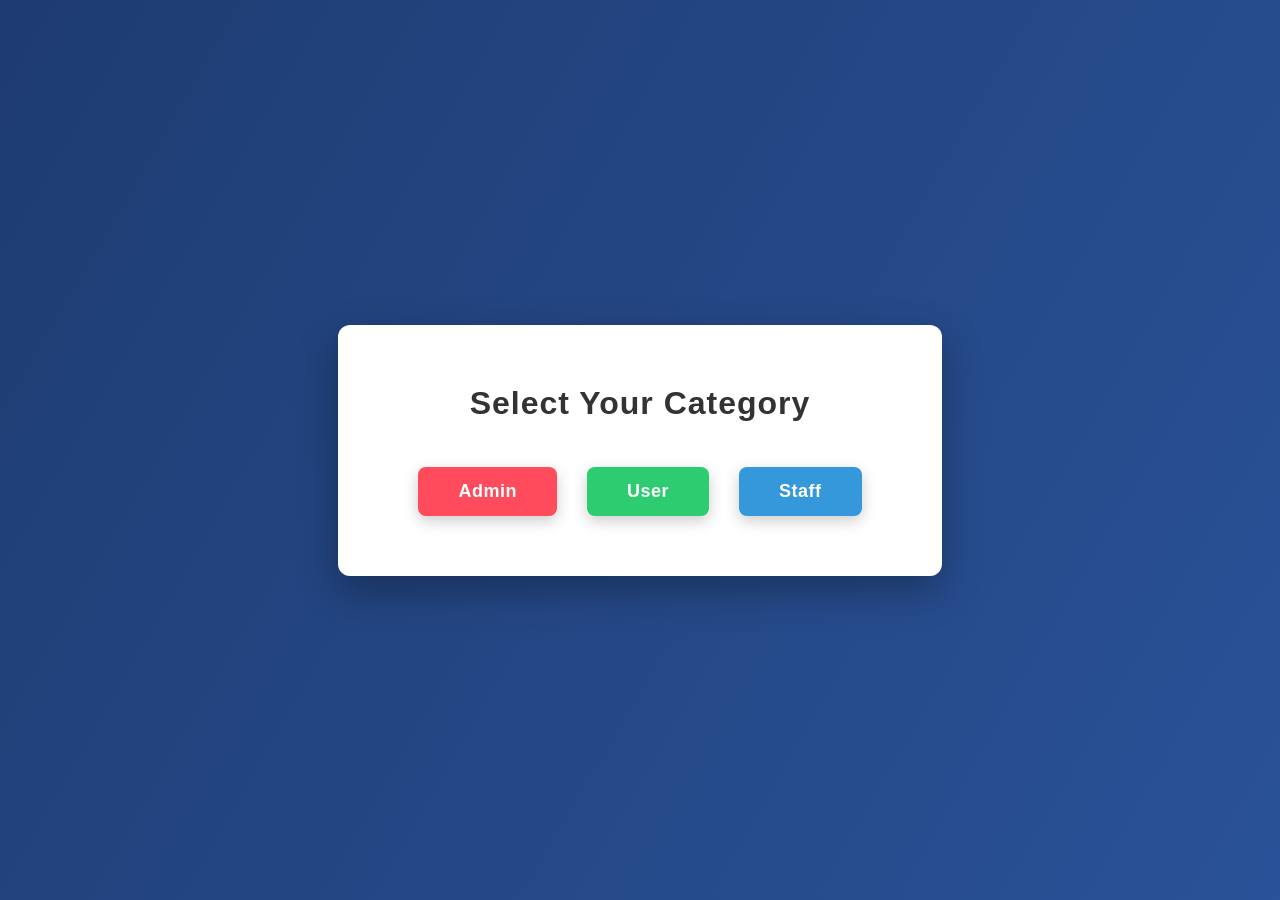
<file: index.html>
<!DOCTYPE html>
<html lang="en">
<head>
    <meta charset="UTF-8">
    <title>Select Category</title>
    <link rel="stylesheet" href="style.css">
</head>

<body>

<div class="container">

    <h1>Select Your Category</h1>

    <div class="buttons">

        <a href="admin login.html">
            <button class="btn admin">Admin</button>
        </a>
        
        <a href="customer login.html">
            <button class="btn user">User</button>
        </a>
        
        <a href="staff login.html">
            <button class="btn staff">Staff</button>
        </a>
        
    </div>

</div>
<script src="script.js"></script>
</body>

</html>
</file>
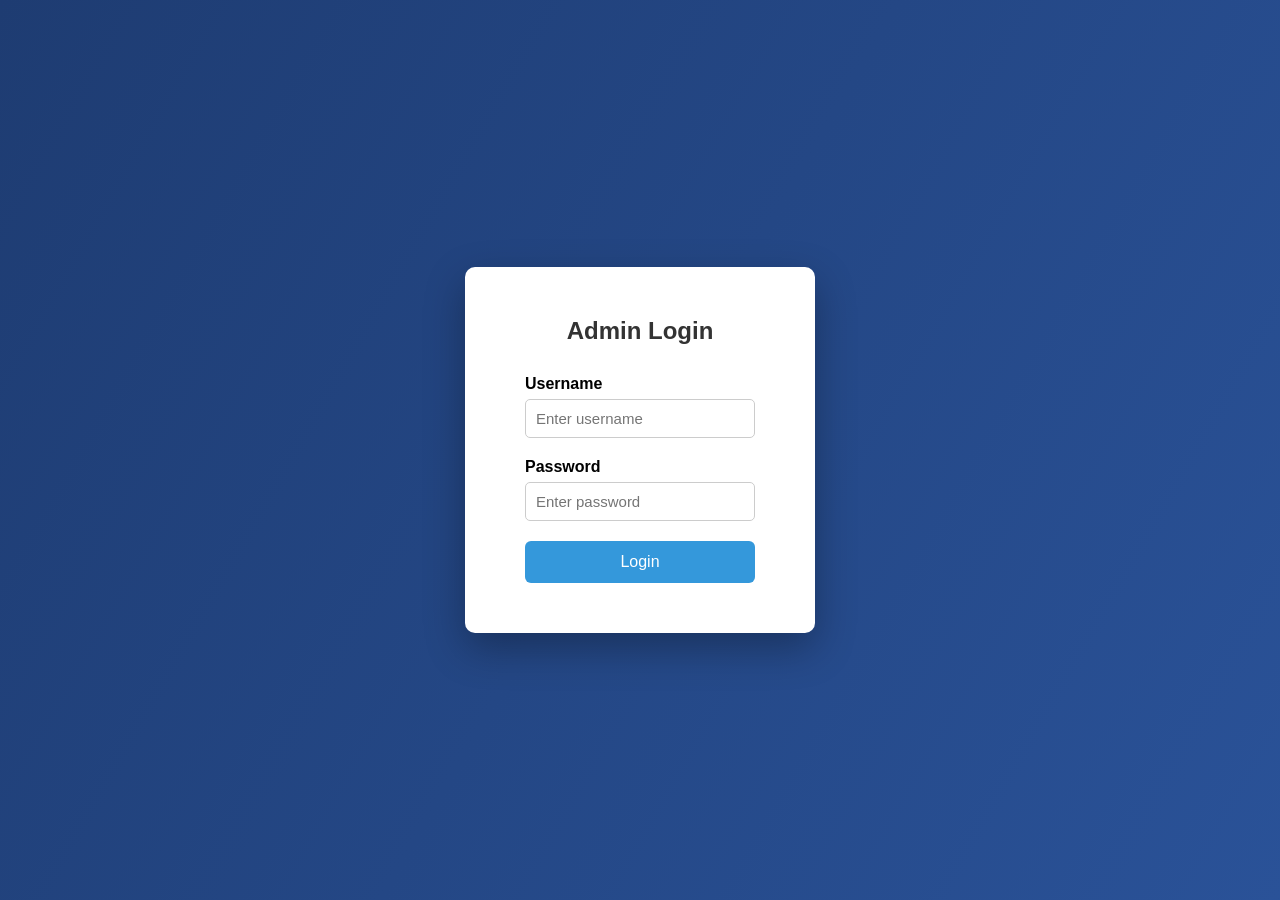
<file: admin login.html>
<!DOCTYPE html>
<html lang="en">

<head>
    <meta charset="UTF-8">
    <title>Admin Login</title>
    <link rel="stylesheet" href="admin-style.css">
</head>

<body>

<div class="login-container">

    <h2>Admin Login</h2>

    <form onsubmit="return checkAdminLogin()">

        <div class="input-box">
            <label>Username</label>
            <input type="text" id="username" placeholder="Enter username" required>
        </div>

        <div class="input-box">
            <label>Password</label>
            <input type="password" id="password" placeholder="Enter password" required>
        </div>

        <button type="submit" class="login-btn">Login</button>

    </form>

</div>
<script src="script.js"></script>
</body>

</html>
</file>
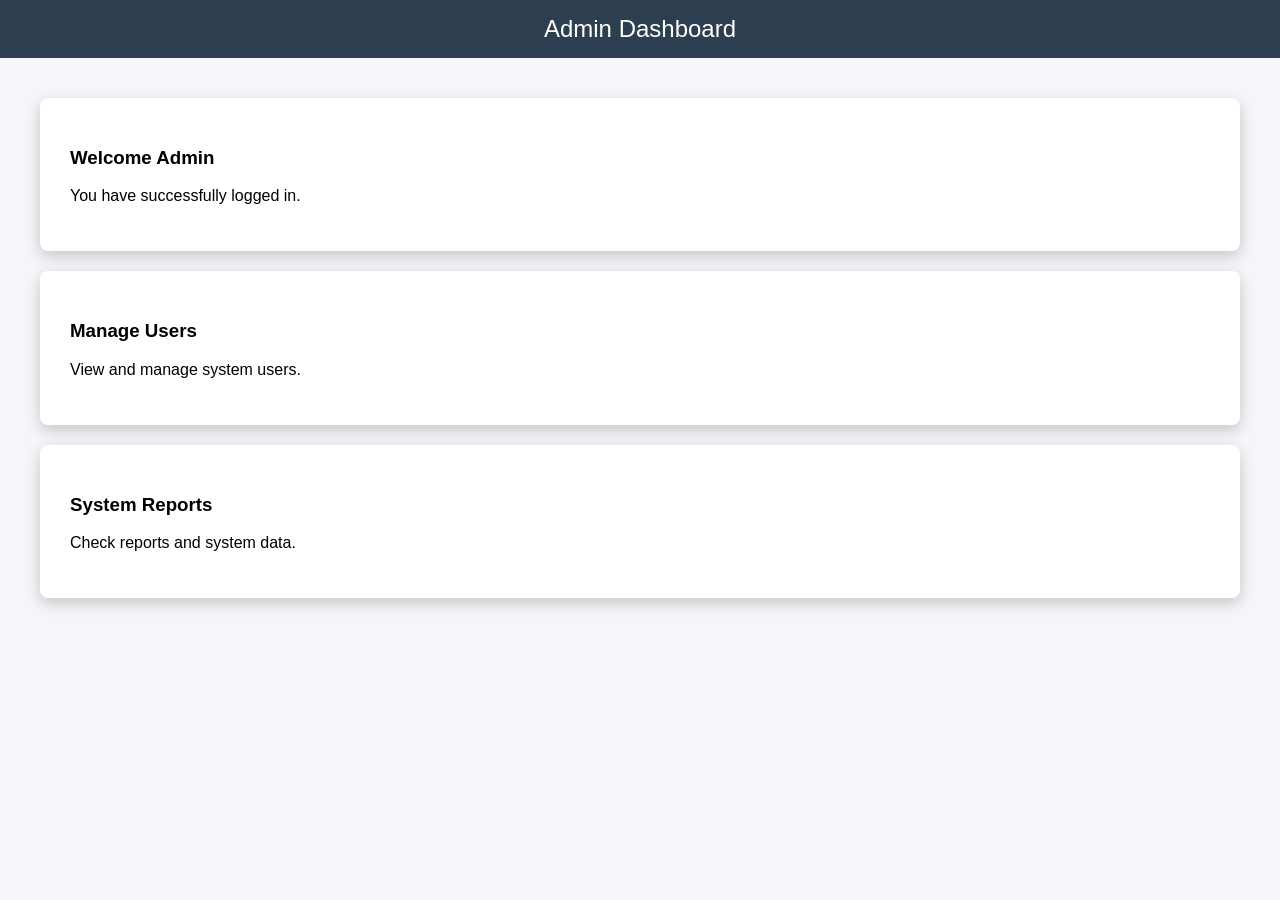
<file: admin.html>
<!DOCTYPE html>
<html lang="en">

<head>
<meta charset="UTF-8">
<title>Admin Dashboard</title>

<style>

body{
font-family:Arial;
margin:0;
background:#f4f6f9;
}

header{
background:#2c3e50;
color:white;
padding:15px;
text-align:center;
font-size:24px;
}

.container{
padding:40px;
}

.card{
background:white;
padding:30px;
margin-bottom:20px;
border-radius:8px;
box-shadow:0 5px 15px rgba(0,0,0,0.2);
}

</style>

</head>

<body>

<header>
Admin Dashboard
</header>

<div class="container">

<div class="card">
<h3>Welcome Admin</h3>
<p>You have successfully logged in.</p>
</div>

<div class="card">
<h3>Manage Users</h3>
<p>View and manage system users.</p>
</div>

<div class="card">
<h3>System Reports</h3>
<p>Check reports and system data.</p>
</div>

</div>

</body>

</html>
</file>
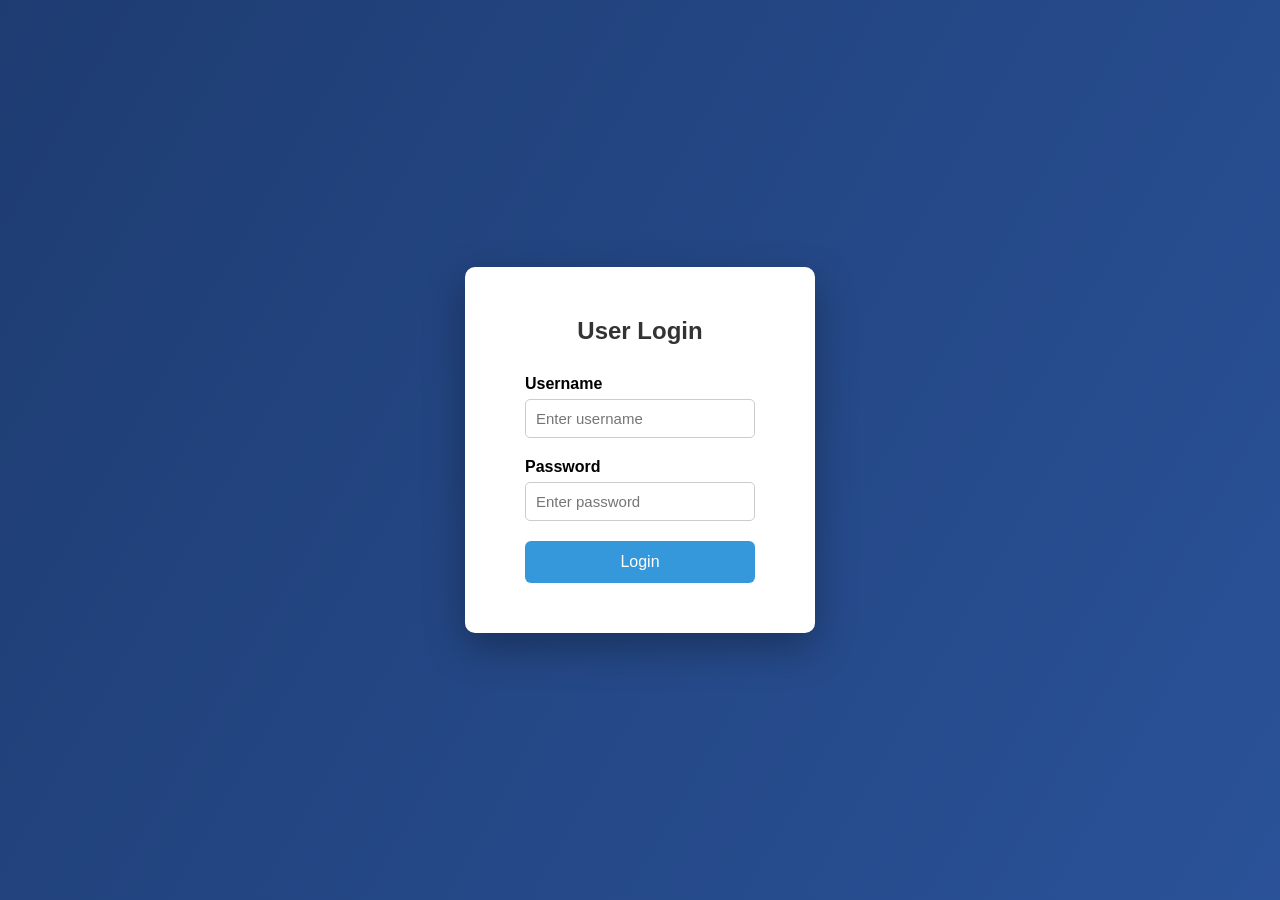
<file: customer login.html>
<!DOCTYPE html>
<html lang="en">

<head>
    <meta charset="UTF-8">
    <title>User Login</title>
    <link rel="stylesheet" href="admin-style.css">
</head>

<body>

<div class="login-container">

    <h2>User Login</h2>

    <form onsubmit="return checkUserLogin()">

        <div class="input-box">
            <label>Username</label>
            <input type="text" id="username" placeholder="Enter username" required>
        </div>

        <div class="input-box">
            <label>Password</label>
            <input type="password" id="password" placeholder="Enter password" required>
        </div>

        <button type="submit" class="login-btn">Login</button>

    </form>

</div>
<script src="script.js"></script>
</body>

</html>
</file>
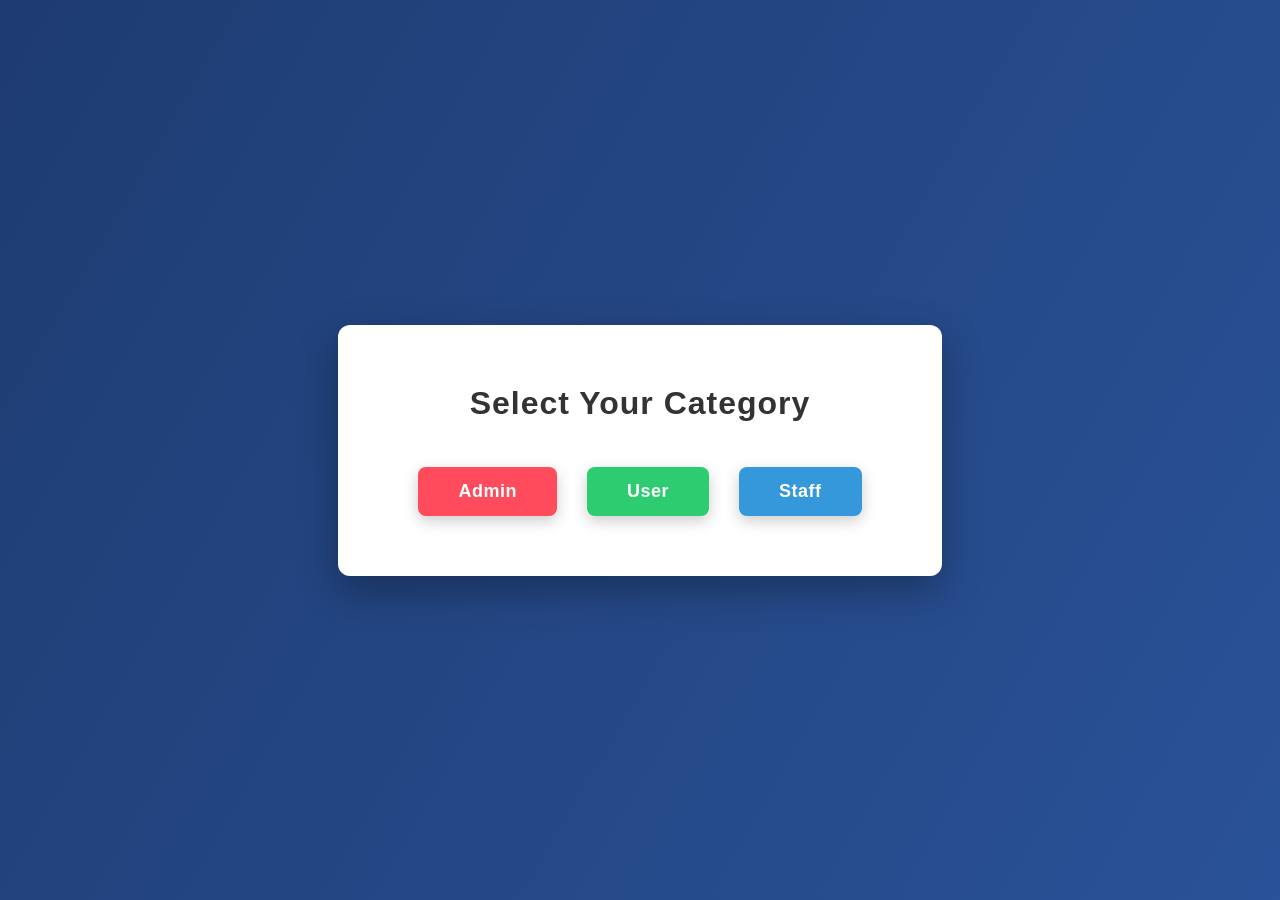
<file: select.html>
<!DOCTYPE html>
<html lang="en">
<head>
    <meta charset="UTF-8">
    <title>Select Category</title>
    <link rel="stylesheet" href="style.css">
</head>

<body>

<div class="container">

    <h1>Select Your Category</h1>

    <div class="buttons">

        <a href="admin login.html">
            <button class="btn admin">Admin</button>
        </a>
        
        <a href="customer login.html">
            <button class="btn user">User</button>
        </a>
        
        <a href="staff login.html">
            <button class="btn staff">Staff</button>
        </a>
        
    </div>

</div>
<script src="script.js"></script>
</body>
</html>
</file>
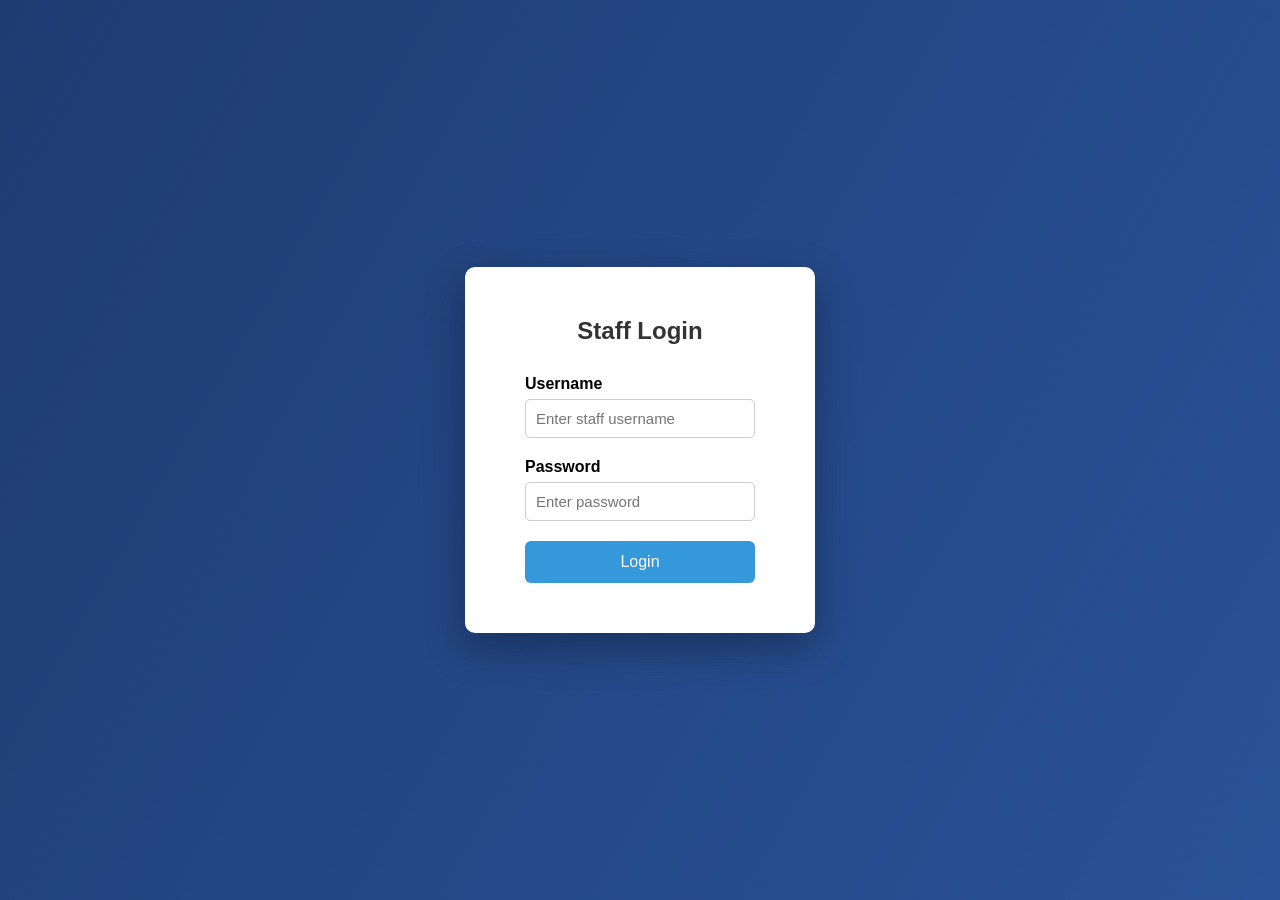
<file: staff login.html>
<!DOCTYPE html>
<html lang="en">

<head>
    <meta charset="UTF-8">
    <title>Staff Login</title>
    <link rel="stylesheet" href="admin-style.css">
</head>

<body>

<div class="login-container">

    <h2>Staff Login</h2>

    <form onsubmit="return checkStaffLogin()">

        <div class="input-box">
            <label>Username</label>
            <input type="text" id="username" placeholder="Enter staff username" required>
        </div>

        <div class="input-box">
            <label>Password</label>
            <input type="password" id="password" placeholder="Enter password" required>
        </div>

        <button type="submit" class="login-btn">Login</button>

    </form>

</div>
<script src="script.js"></script>
</body>

</html>
</file>
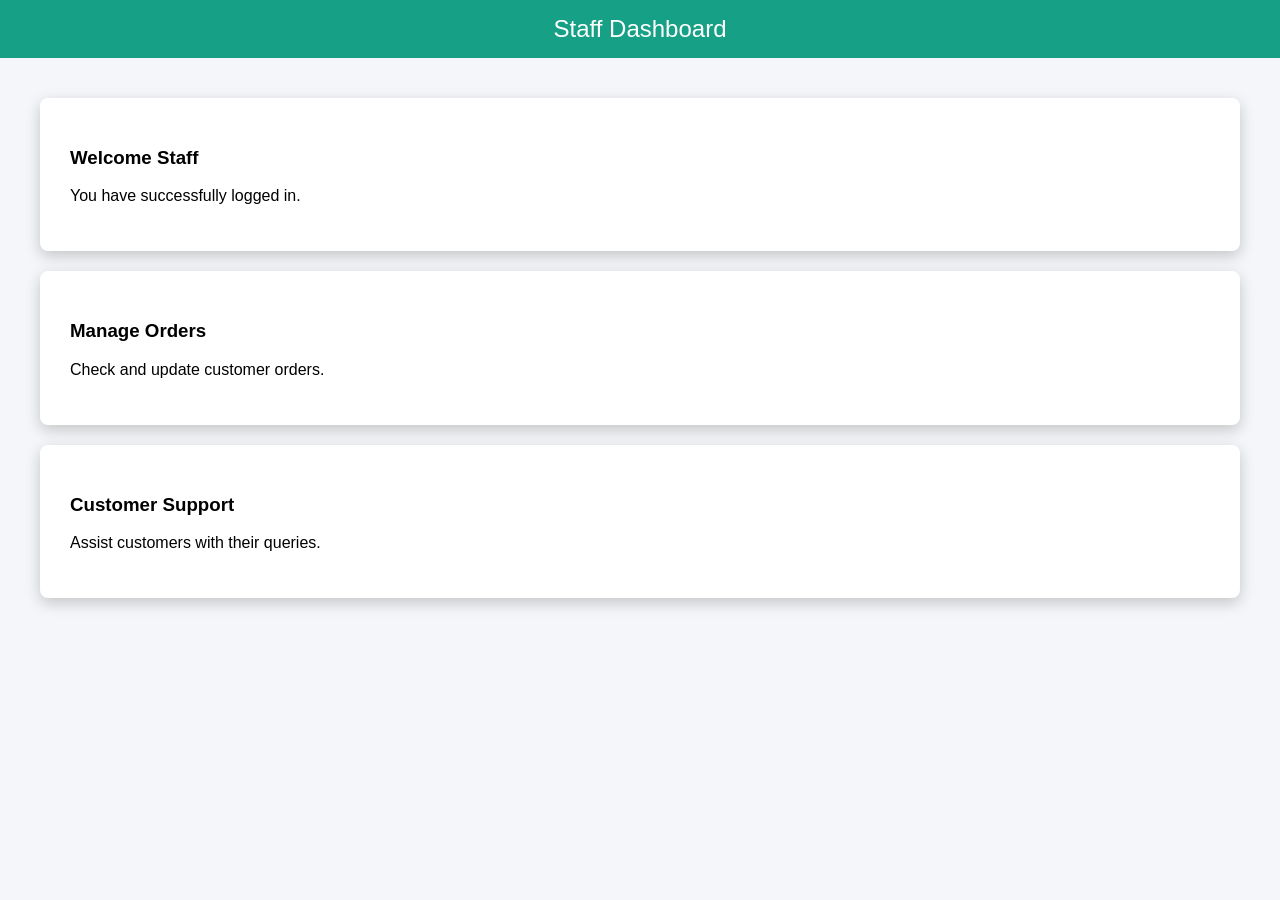
<file: staff.html>
<!DOCTYPE html>
<html lang="en">

<head>
<meta charset="UTF-8">
<title>Staff Dashboard</title>

<style>

body{
font-family:Arial;
margin:0;
background:#f4f6f9;
}

header{
background:#16a085;
color:white;
padding:15px;
text-align:center;
font-size:24px;
}

.container{
padding:40px;
}

.card{
background:white;
padding:30px;
margin-bottom:20px;
border-radius:8px;
box-shadow:0 5px 15px rgba(0,0,0,0.2);
}

</style>

</head>

<body>

<header>
Staff Dashboard
</header>

<div class="container">

<div class="card">
<h3>Welcome Staff</h3>
<p>You have successfully logged in.</p>
</div>

<div class="card">
<h3>Manage Orders</h3>
<p>Check and update customer orders.</p>
</div>

<div class="card">
<h3>Customer Support</h3>
<p>Assist customers with their queries.</p>
</div>

</div>

</body>

</html>
</file>
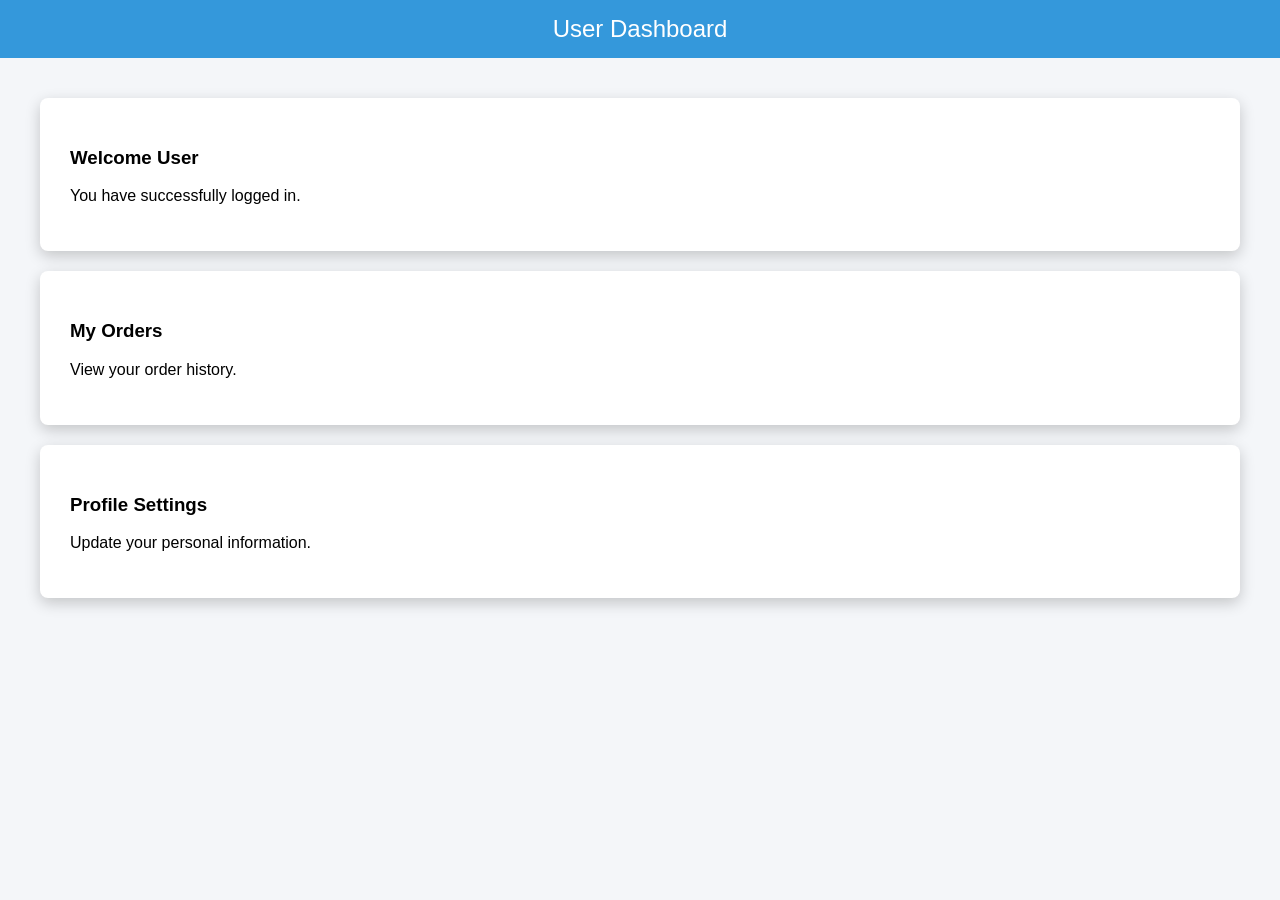
<file: user.html>
<!DOCTYPE html>
<html lang="en">

<head>
<meta charset="UTF-8">
<title>User Dashboard</title>

<style>

body{
font-family:Arial;
margin:0;
background:#f4f6f9;
}

header{
background:#3498db;
color:white;
padding:15px;
text-align:center;
font-size:24px;
}

.container{
padding:40px;
}

.card{
background:white;
padding:30px;
margin-bottom:20px;
border-radius:8px;
box-shadow:0 5px 15px rgba(0,0,0,0.2);
}

</style>

</head>

<body>

<header>
User Dashboard
</header>

<div class="container">

<div class="card">
<h3>Welcome User</h3>
<p>You have successfully logged in.</p>
</div>

<div class="card">
<h3>My Orders</h3>
<p>View your order history.</p>
</div>

<div class="card">
<h3>Profile Settings</h3>
<p>Update your personal information.</p>
</div>

</div>

</body>

</html>
</file>
<file: style.css>
*{
    margin:0;
    padding:0;
    box-sizing:border-box;
    font-family: 'Segoe UI', Tahoma, Geneva, Verdana, sans-serif;
}

body{
    height:100vh;
    display:flex;
    justify-content:center;
    align-items:center;
    background:linear-gradient(120deg,#1e3c72,#2a5298);
}

/* main box */

.container{
    background:white;
    padding:60px 80px;
    border-radius:12px;
    text-align:center;
    box-shadow:0 15px 40px rgba(0,0,0,0.3);
}

/* heading */

h1{
    font-size:32px;
    margin-bottom:45px;
    color:#333;
    letter-spacing:1px;
}

/* button section */

.buttons{
    display:flex;
    justify-content:center;
    gap:30px;
}

/* common button style */

.btn{
    padding:14px 40px;
    font-size:18px;
    border:none;
    border-radius:8px;
    cursor:pointer;
    font-weight:600;
    letter-spacing:0.5px;
    transition:all 0.3s ease;
    box-shadow:0 5px 15px rgba(0,0,0,0.2);
}

/* admin button */

.admin{
    background:#ff4b5c;
    color:white;
}

.admin:hover{
    background:#e63b4a;
    transform:translateY(-4px);
}

/* user button */

.user{
    background:#2ecc71;
    color:white;
}

.user:hover{
    background:#27ae60;
    transform:translateY(-4px);
}

/* staff button */

.staff{
    background:#3498db;
    color:white;
}

.staff:hover{
    background:#2980b9;
    transform:translateY(-4px);
}

/* button click animation */

.btn:active{
    transform:scale(0.95);
}
</file>
<file: admin-style.css>
*{
    margin:0;
    padding:0;
    box-sizing:border-box;
    font-family: 'Segoe UI', Tahoma, Geneva, Verdana, sans-serif;
}

body{
    height:100vh;
    display:flex;
    justify-content:center;
    align-items:center;
    background:linear-gradient(120deg,#1e3c72,#2a5298);
}

/* login box */

.login-container{
    background:white;
    padding:50px 60px;
    border-radius:10px;
    width:350px;
    box-shadow:0 15px 40px rgba(0,0,0,0.3);
}

.login-container h2{
    text-align:center;
    margin-bottom:30px;
    color:#333;
}

/* input section */

.input-box{
    margin-bottom:20px;
}

.input-box label{
    display:block;
    margin-bottom:6px;
    font-weight:600;
}

.input-box input{
    width:100%;
    padding:10px;
    border-radius:5px;
    border:1px solid #ccc;
    font-size:15px;
}

/* login button */

.login-btn{
    width:100%;
    padding:12px;
    border:none;
    background:#3498db;
    color:white;
    font-size:16px;
    border-radius:6px;
    cursor:pointer;
    transition:0.3s;
}

.login-btn:hover{
    background:#2980b9;
}
</file>
